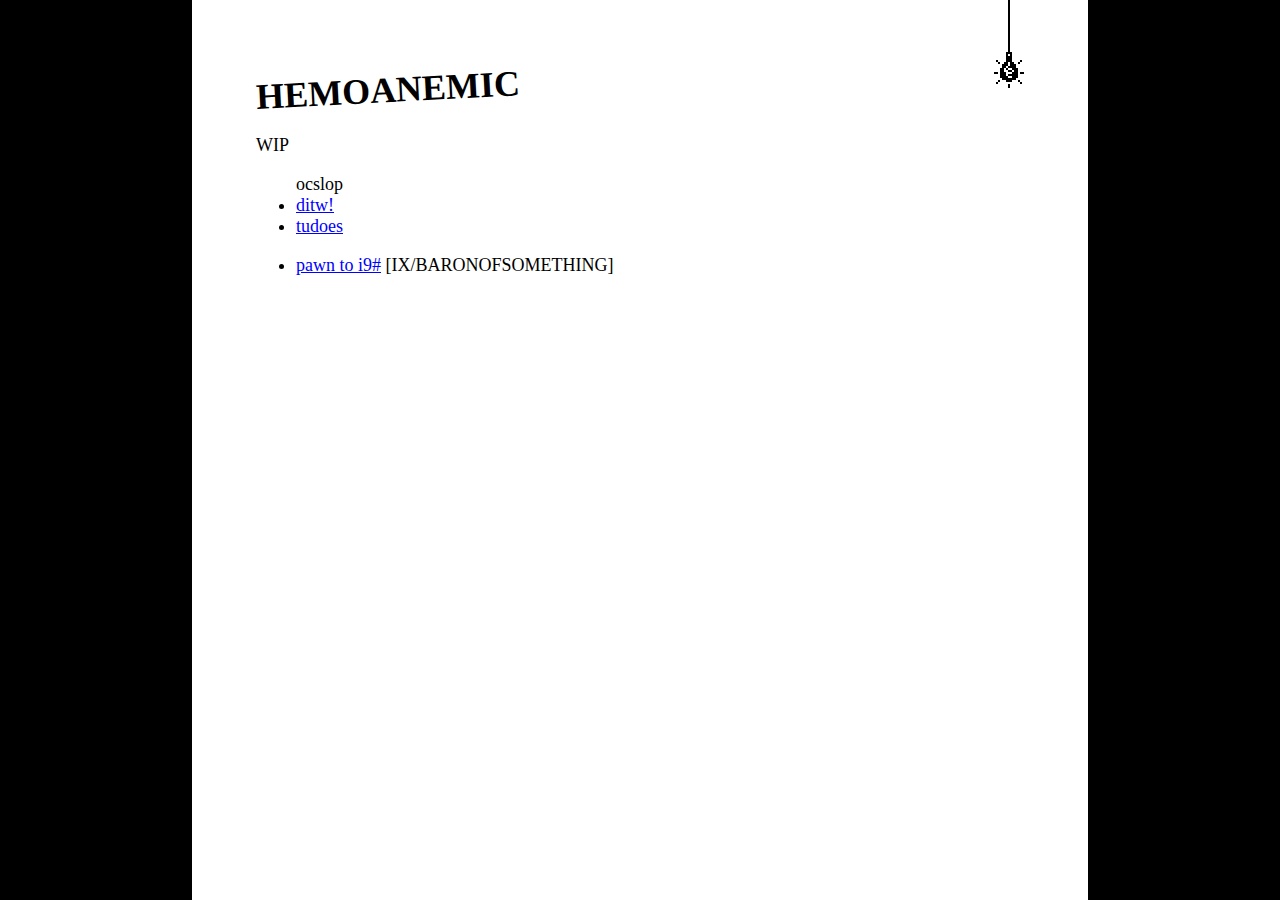
<file: index.html>
<!DOCTYPE html>
<head>
    <script type = "module" src="js/script.js" defer></script>
    <link rel="stylesheet" href="css/index.css">
</head>

<body id = "LIGHT">
<div id = "display">
    <img id = "darkmode" src="images/lightmode.png">
    <h1 id = "title">HEMOANEMIC</h1>

    <p>WIP</p>

    <ul>ocslop
        <li><a href="ocs/DEADINTHEWATER.html">ditw!</a></li>
        <li><a href="ocs/TUDOES.html">tudoes</a></li>
    </ul>
    <ul>
        <li><a href="fanfics/checkmate.html">pawn to i9#</a> [IX/BARONOFSOMETHING]</li>
    </ul>
</div></body>
</html>
</file>
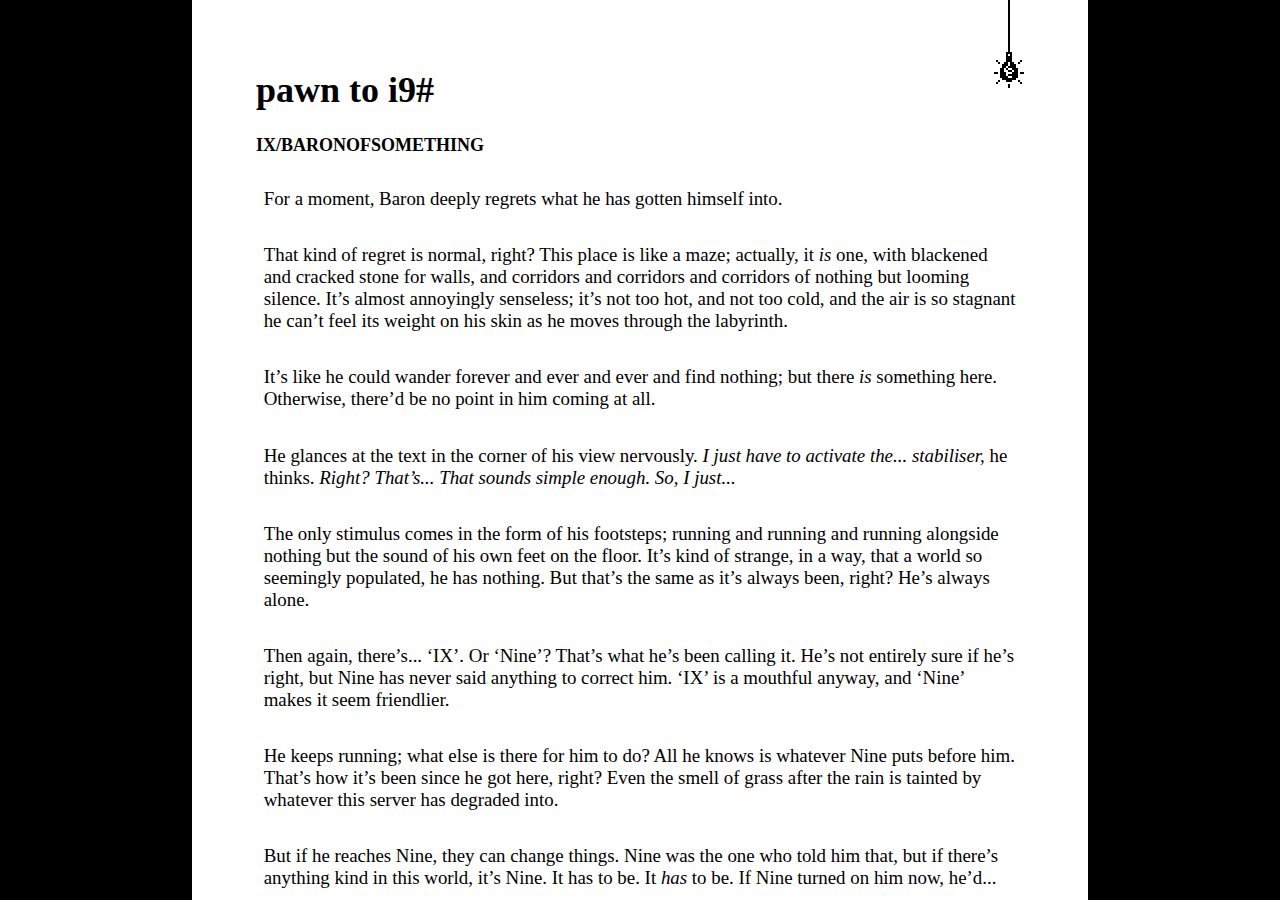
<file: fanfics/checkmate.html>
<!DOCTYPE html>
<head>
    <script type = "module" src="../js/script.js" defer></script>
    <link rel="stylesheet" href="../css/page.css">
    <meta name="viewport" content="width=device-width, initial-scale=1.0">
<style type="text/css">
#display p[align="right"] {
  background-color: #222;
  padding: 1% 10px;
  border-left: 0.25rem #ddd solid;
  color: #ddd;
  text-align: left;
  margin: 0px;
  font-size: 95%;
  transition-duration: 0.25s;
  font-family: 'Minecraft Regular', monospace;
}

#display p[align="right"] + p[align="right"] {
  margin-top: 0%;
}

#display p[align="right"]:hover {
  color: white;
  border-color: white;
  background-color: #191919;
  transition-duration: 0s;
}
</style>  
</head>

<body id = "LIGHT">
<div id = "display">
    <img id = "darkmode" src="../images/lightmode.png">
    
    <h1 id = "title">pawn to i9#</h1>

    <h4>IX/BARONOFSOMETHING</h4>
    
    <p>For a moment, Baron deeply regrets what he has gotten himself into.</p>

<p>That kind of regret is normal, right? This place is like a maze; actually, it <em>is</em> one, with blackened and cracked stone for walls, and corridors and corridors and corridors of nothing but looming silence. It’s almost annoyingly senseless; it’s not too hot, and not too cold, and the air is so stagnant he can’t feel its weight on his skin as he moves through the labyrinth. </p>

<p>It’s like he could wander forever and ever and ever and find nothing; but there <em>is</em> something here. Otherwise, there’d be no point in him coming at all. </p>

<p>He glances at the text in the corner of his view nervously. <em>I just have to activate the... stabiliser, </em>he thinks. <em>Right? That’s... That sounds simple enough. So, I just...</em></p>

<p>The only stimulus comes in the form of his footsteps; running and running and running alongside nothing but the sound of his own feet on the floor. It’s kind of strange, in a way, that a world so seemingly populated, he has nothing. But that’s the same as it’s always been, right? He’s always alone.</p>

<p>Then again, there’s... ‘IX’. Or ‘Nine’? That’s what he’s been calling it. He’s not entirely sure if he’s right, but Nine has never said anything to correct him. ‘IX’ is a mouthful anyway, and ‘Nine’ makes it seem friendlier.</p>

<p>He keeps running; what else is there for him to do? All he knows is whatever Nine puts before him. That’s how it’s been since he got here, right? Even the smell of grass after the rain is tainted by whatever this server has degraded into.</p>

<p>But if he reaches Nine, they can change things. Nine was the one who told him that, but if there’s anything kind in this world, it’s Nine. It has to be. It <em>has</em> to be. If Nine turned on him now, he’d...</p>

<p>Well, he wouldn’t really know what to do.</p>

<p>His arms are covered in small lacerations as he creeps up the stairs, shield in front of him and sword at his side. He gingerly slides through his inventory to prepare a torch. He can’t hurt whatever’s in here. He’s learnt that well enough by now.</p>

<p>All he can do is run as far as his legs can take him. He places a torch as quietly as he can, and—</p>

<p align="right">careful</p>

<p align="right">careful</p>

<p align="right">careful</p>

<p>His eyes shoot to the corner of his view. A cold chill shoots into the center of his stomach, running like ice in his blood. He stumbles forward and places another before his body stops moving at the whim of his mind. <em>Fuck,</em> he thinks. Air hisses out from between his clenched teeth. <em>I’m going to die here, aren’t I? It’s so dark. Fuck. Fuck me, dude.</em></p>

<p>He pauses long enough to hear the silence, and then carefully walks up the stairs. The entire structure has an air of danger to it. This place feels like a tomb. But what can he do? What can he <em>do?</em> It’s not like he has a choice.</p>

<p>“I’m so fucked,” he mumbles to himself, cresting the stairs. “I’m <em>so—”</em></p>

<p align="right">X</p>

<p>He freezes, reading.</p>

<p align="right">is around here</p>

<p align="right">it doesn’t like light</p>

<p><em>That’s one above nine,</em> his mind spits out dumbly. He shakes his head abruptly. This is... God, it reminds him of somewhere he’s been before, but this is— no, this is different, it has to be. Besides, Null wasn’t as... Yeah, it’s different. It’s different.</p>

<p>He starts systematically breaking the torches he’s placed, hearing and feeling the silence lingering heavy in his body, and then he brings up his sword again and continues forward as if nothing happened. It strikes him that, if he were to die, Nine might not even care. And why would it? He supposes it’s not like it’s under any obligation to care about him.</p>

<p>There’s a painting of something here. He stares at it absently for a moment, trying to puzzle out the geometries on the stretched canvas in the dark. He can barely make out <em>colours,</em> let alone things like shapes and symbolism— not that he’s really looking at it, anyway. It’s just something for his eyes to fixate on as he thinks.</p>

<p><em>I’d like it to care about me,</em> he thinks, after a long moment of circling the idea. <em>It’s what I’m doing all of this for, right?</em></p>

<p>He wonders why. He wonders why he <em>wants</em> that kind of thing from a person he’s never seen.</p>

<p>He knows the answer, actually. It helped him out; that’s it.</p>

<p>He’s entered enough servers to know <em>nothing</em> can help you once it starts to corrupt. There are things that are friendly in them and things that are harmful and things that can go one-way-or-the-other, and he’s <em>heard</em> of other people like him stuck wandering, but there’s never been anything so...</p>

<p><em>Alive?</em> His brow furrows. He’s not really looking at the painting anymore. <em>...No. Helpful? Al... Altruistic? Yeah, that’s about right.</em></p>

<p>Without Nine he would be dead. Even though Nine... led him into that fucking brick maze and watched him get chased around, it still lent him advice. And it’s nice enough when it talks to him. So...</p>

<p>His eyes refocus on the painting. God, he can’t make heads or tails of the thing. He groans and moves on from it, trying to ignore the way it could have been a depiction of something bloodied and broken with ribs reaching for the sky like the curled fingers of a hand and he wouldn’t have noticed.</p>

<p>Baron walks the halls again, at a much slower pace than before. </p>

<p>Nine wouldn’t lead him into danger. It wouldn’t. It <em>wouldn’t.</em> He believes it as he walks forward and as he knocks his nose into a wall and scrapes the skin off, and as blood wets the flesh there gently. It wouldn’t do that. It keeps telling him how to protect himself, how to keep himself safe. If it wanted him dead, then...</p>

<p>He passes the painting. His eyes drift away from it, uninterested, and—</p>

<p align="right"><em>hello</em></p>

<p align="left">He pauses. “Hello?” He doesn’t bother waiting for a reply, because there’s something more pressing than niceties. “Are you X?” For some reason he doesn’t call it Ten. He’s not sure it’s Ten and he’s not sure Nine’s Nine. Still…</p>

<p align="right"><em>hello</em></p>

<p align="right"><em>hello</em></p>

<p><em>Is it in here with me?</em> He swivels around to look, but there’s nothing. </p>

<p align="right"><em>you are</em></p>

<p>Baron’s brain freezes at the implication.</p>

<p align="right"><em>different</em></p>

<p>“F- From who?” he manages to get out. “The others?”</p>

<p align="right"><em>are you player?</em></p>

<p><em>It ignored me. </em>He swallows. “Yes,” he says, and then he starts walking with a little more urgency than before. <em>Is it going to hurt me? No, Nine— Nine introduced it like it was friendly. So it’s friendly, right? </em></p>

<p>Still, his heart won’t stop pounding in his chest and his feet won’t stop striking the floor with every step he takes. There’s almost something thrilling about the terror as he roams the halls; torches in hand and a mission he doesn’t fully understand lodged firm in his mind.</p>

<p>The walls look like if netherrack might if it could burn. It’s so <em>dark</em> in here; that’s the thing he really can’t get over, honestly. He keeps walking just because there’s nothing to do but walk, and he crouches when he has to and keeps walking some more after that. What can he <em>do?</em> There’s nothing. It’s just... nothing. He grasps the torch in his hand more firmly, about to risk placing it, but as he does he notices the fire has turned into redstone in his clutch. </p>

<p><em>Great,</em> he thinks. <em>So I can’t get anything useful out of them even if I wanted to.</em> It’s almost comical, how terrifying it is. He wants to laugh, but doesn’t, because he’s too scared to find out what happens if he does.</p>

<p>He walks until he finds a corridor with a bright light at the end of it, and hesitates. Still, nowhere to move but forward, right? All he ever does is move forward. World after world under his feet and nowhere to go but forward and nothing to do but keep moving.</p>

<p>So he does the same thing he always does and walks.</p>

<p>There are paintings here; abstract and strange in ways he’s not sure he likes. He can’t help the face he makes as he looks at them. They’re repulsive, almost. <em>God,</em> isn’t this entire place weird? It’s almost nauseating. It feels like it was built by human and inhuman hands, or maybe it wasn’t built at all and he’s finding dregs of meaning where there’s nothing, nothing at all, nothing but the static of silence filling his ears and clogging his lungs.</p>

<p align="right"><em>do you like painting</em></p>

<p>He squints at them. Maybe he does and maybe he doesn’t. He can’t tell what they’re meant to be. “Yeah,” he says, to be polite. <em>Is this a gallery? There are so many of these here.</em></p>

<p align="right"><em>are you lost</em></p>

<p>He licks his dry lips nervously. “I’m where I was told to be,” he says after a while.</p>

<p>He might not be able to tell what the paintings <em>are,</em> but they seem to depict something, and something is more than nothing. <em>Some sort of landscape,</em> he thinks, cocking his head. <em>Or a building?</em> The floor is a checkerboard of black and white and he would be a liar if he didn’t say it reminded him of himself, somewhat— the way he’s wandering like a pawn on a chessboard without a white square in sight, traversing the dimly lit blackstone halls like there’s anything worthwhile in here at all.</p>

<p>All he can do is walk forward; the only thing in his control is the <em>pace.</em></p>

<p><em>Nine points me somewhere and I go,</em> he thinks absently as he observes the next two paintings— something that could be the moon and a campfire and something like someone sitting at the beach. He places redstone torches to see by and peers at them; but neither of them hold him as captive as the first, and neither evoke the same feeling of kinship. <em>But I really don’t have any clue where I’m going.</em></p>

<p>As he squints at one that <em>seems </em>to depict some kind of creature, X finally says something that isn’t a question.</p>

<p align="right"><em>i like red lights.</em></p>

<p>He doesn’t reply for a moment, still fumbling on in the oppressive dark. “Yeah, man, they’re cool.”</p>

<p>He rounds the corner. In the dark, something retreats just out of his view. He freezes with the smile still on his face, teeth bared with terror.</p>

<p>Nothing moves. He walks forward.</p>

<p>The sound of his breath is louder than his iron boots on the ground; even if he were to run, he wouldn’t be able to outpace whatever <em>that</em> was. He’s powerless. He’s always powerless in these places, but the lack of Nine makes him feel more powerless than he’s ever been before. <em>I’m dependent on it,</em> he thinks to himself, sword at the ready in trembling hands.</p>

<p>Its point faces outwards and its blade shines dully in the darkness. It looks pathetic. Every creature here is so much larger than him; nothing like the almost dream-like expanses of Wonderland that he’s grown so accustomed to finding himself trapped in. Even now he catches himself thinking, <em>there’ll be an exit portal right around the corner.</em></p>

<p>But there won’t be. He peeks around the corner the creature had popped out from behind. Nothing but a sign and another painting. There are two gaps beside it, as though leading to rooms; crevices for a creature to hide inside of.</p>

<p>He squints, and hesitates, but when there’s nothing but silence he presses forward. It’s not cold, but beneath his clothes he can feel his skin is laced up-and-down with goosebumps.</p>

<p><em>Water,</em> the sign reads. He mimics the shape of the word with his lips.</p>

<p>Something moves in the corner of his view.</p>

<p>He doesn’t have enough time to get a look at it other than the quickest flash of rotting flesh and tendrils and <em>teeth</em> before he’s screaming and running backwards; not the way he came, but back— <em>away,</em> away, all he knows in the world is fear and terror and desperately trying to escape the hulking beast that’s on his tail. He forgoes his stealth in favour of blind terror, bashing head-first into a wall and dazing himself as he scrambles for any semblance of safety. Blood pools in his mouth like liquid metal.</p>

<p>He can’t breathe. His legs won’t work. He runs until there’s a wall in front of him and a gap leading to the black night sky above him, and then he scrapes his fingertips against the wall in chase of purchase, trying to find some way to climb, some way to get up, up, <em>out.</em> Desperately, he looks behind him, trying to see how imminent his death is.</p>

<p>There’s nothing there. </p>

<p>His fingers pause halfway through clawing at the black stones. His face is frozen in an expression halfway between exhilaration and fear. Slowly, the tension in his body uncoils.</p>

<p>He spends a moment there, panting with redstone torch in hand. He grips it like it’s a lifeline, even though all it does is cast a dim light across his features and bathe his hands gently in blood-like red. He glances at the chat, but there’s nothing there. </p>

<p>He sits down on the floor with his back to the wall. The sign is out of view, but he rotates it in his mind’s eye. <em>Water,</em> he thinks to himself. He’s begun to develop a fear of water, if only because the last time he read anything related to the stuff he’d had to hide for fear of his life.</p>

<p>Though last time, Nine was there.</p>

<p>Nine isn’t here now.</p>

<p>He flips through his inventory as he waits for his heart to stop pounding. It’s funny how he’s always done this stuff alone, and then the moment someone <em>nice</em> shows up he clings to it so hard that even an hour or two apart (how long has he been in here? All he’s been doing is <em>walking)</em> makes him jittery. His fingers are trembling and his back is slick with sweat. It takes him a moment to register that he’s still afraid. But afraid of what? The danger is gone now. There’s nothing to be scared of. </p>

<p>He’s never been this nervous for this long before, except for that one time he was trapped with his back to a bedrock roof with misshapen creatures pooling beneath him, at his feet like they were waiting for him to fall. But that was when he was in <em>active</em> danger. And he got out of it in the end, anyway; for all its strange and horribly disfigured inhabitants, Wonderland is lenient, sometimes.</p>

<p>Or maybe he just got lucky.</p>

<p>This is a different sort of fear than that, though. It’s new, and maybe the reason it’s scarier than before is <em>because </em>of its newness. He’s been scared for his life before in a million tiny, different ways, but this isn’t a life-ending terror— still, it’s paralysing him all the same.</p>

<p>Eventually, though, his legs unlock and his hands stop shaking, and Baron, coward he is, decides it’s best not to think about it right now.</p>

<p><em>Besides,</em> he thinks, justifying it to himself, <em>I’ve gotta find the stabiliser. </em>Disoriented, he walks back into the lighted hallway. </p>

<p>The sign is still there, and as he walks past it he sees it’s surrounded by three paintings and a pool of water. <em>Dead end,</em> he thinks. <em>But there’s not a stabiliser here, or anything that looks like it could be one...</em></p>

<p>He hesitates, casting a glance at all three paintings before peering at the only source of light— the torches hanging above the water’s surface. There’s a sign between the pair of them; <em>O water,</em> like from that book by the river he’d read before. He hesitates with his boots over the edge and then glances down into the depths.</p>

<p><em>It has to be more than a meter deep, </em>he thinks. <em>I’d be able to see the bottom if it was shallow enough for me to stand in, anyway.</em></p>

<p>He doesn’t want to go into the water, especially after that book he’d read earlier. For a moment he imagines it’s him as the rotting, degloved carass; bloated and dead and helpless. He shivers.</p>

<p><em>I have to keep going,</em> he thinks, so after a moment of hesitating he takes a deep breath and jumps in. </p>

<p>The water seeps into the gaps in his armour like it belongs in them, and he watches as bubbles shoot from his falling body towards the surface. They prickle along his exposed skin as he descends into it; for the first time he feels a sensation other than the sound of his own wandering striking his eardrums— the further he descends, the colder it grows. </p>

<p>When he looks up, he can see the light fading, getting farther and farther away as the water grows dimmer and dimmer. He looks down, squinting for an exit. His lungs are starting to burn when he finally spies the exit. </p>

<p>Relieved, he swims down and through it, squeezing into a place as dimly lit as the one he came from. <em>What was the point of that?</em> he thinks, slightly annoyed. He walks for a little bit, the only remnant of the pool he emerged from the channel hollowed into the ground, filled to the brim with water. It almost feels like a sewer. He shivers as he walks through it; the air in here is almost noxiously cold. He has armor on, but the <em>temperature</em> makes him suddenly feel more exposed than he’s ever been. Is he getting goosebumps? He keeps moving.</p>

<p>The water dries as he walks, and that makes it feel a little bit warmer, at least. </p>

<p>Eventually, he rounds another corner and comes to a door. As he peeks at it, it looks decayed and dilapidated; but that’s fine, right? It has to be fine.</p>

<p><em>Nine wouldn’t hurt me,</em> he thinks. <em>It wouldn’t. It wouldn’t do that to me. It wouldn’t let me get hurt. </em>He almost thinks <em>‘It needs me’,</em> but he knows that’s not true.</p>

<p>It doesn’t need him, not really; that base from someone who came before him is good enough proof of that. He’s the one who’s dependent here.</p>

<p>That’s probably fine, right?</p>

<p>He opens the door and presses on. The gold of the handle flakes off onto his hand, and he wipes it on his pants absently as he comes upon another sign.</p>

<p>This one is different than the last two, though. All it says is <em>careful.</em> Well, he’s being fucking careful. He’s careful as he walks forwards and sees the strange, winding mess of parkour in front of him, and he’s careful enough not to curse his abysmal luck so loudly that whatever’s hiding in here hears him.</p>

<p>“Careful,” he repeats to himself, as he clears the pedestrian parkour. <em>Careful.</em> Every jump feels like it’s pulling him closer to some conclusion he can’t grasp the whole of yet. There’s too much going on in here. He really can’t make heads or tails of it.</p>

<p>There’s a door at the end of the parkour segment. <em>Careful</em> is written above it, too, and the sign is as rotted and nasty as the door beneath it. </p>

<p>He hesitates as he turns the handle this time, only to find another door behind it; there’s a door behind that, and a door behind that, and they grow progressively cleaner until finally opening into what looks like a mansion. Actually, it’s similar to those mansions that spawn in the Overworld, he supposes, but with a slightly different colour scheme.</p>

<p><em>And it’s darker,</em> he thinks, placing torches as he walks. He hasn’t heard from X in a while, so it’s probably fine. <em>Much darker.</em></p>

<p>He meanders the halls, footsteps loud in the silence. It’s almost obnoxious how slow each step falls, but then again he doesn’t really have much choice in the matter. What can he do, really? He’s just here to walk a set path. </p>

<p>There are strange structures in each room he enters, though some are more mundane and harmless-seeming than others. He opens chests tentatively and loots only the most useful items; the foremost thing on his mind is getting out of here, and to get out of here, he needs to activate the stabiliser.</p>

<p><em>Or I could just go back now.</em> He frowns. <em>But I came all this way already.</em></p>

<p>He grabs a golden apple out of the chest in the strange, laboratory-like area, and steps outside the room.</p>

<p align="right">stay still</p>

<p>He freezes for a moment, but peeks around as curiosity gets the better of him.</p>

<p align="right">be careful.</p>

<p>Baron frowns despite himself, feeling like he’s being scolded. <em>I figured that out by now,</em> he thinks almost spitefully. <em>You know, with all of the signs in my face and everything?</em> </p>

<p>He casts a cursory look around him, and then keeps on moving through the mansion. The next room seems large and cozy, and as he glances behind him just to make sure he’s not being followed, he moves towards the fireplace insi—</p>

<p>The door shuts. He freezes for a moment, and then turns around. </p>

<p>It’s closed behind him, but nothing is <em>inside </em>with him that he can see. He briefly inspects the fireplace, finds nothing of worth, and then walks towards the door and pries it open.</p>

<p>Almost frantically, messages appear in his periphery.</p>

<p align="right">don’t open</p>

<p align="right">don’t open</p>

<p align="right">don’t open</p>

<p>He shuts the door and stares at the gnarled wood for a moment. This room is warm compared to the rest of the mansion, and smells less like rot. He wonders how the fire is burning with nobody to tend to it. <em>Netherrack?</em></p>

<p>He stands and waits. Nine says nothing. Eventually, he figures it’s safe enough to step out; he opens the door, re-enters the hallway, and opens the next room with the intent to ransack it for all it’s worth.</p>

<p>Something <em>screams,</em> and he freezes in place with his body halfway around the doorframe. </p>

<p><em>‘Stay still.’ Nine said to stay still. Is that what it meant by ‘careful’? </em></p>

<p>His fingers are clenched on the frame and his forehead is pressed firmly against it as he tries to use it to keep himself upright.</p>

<p>He’s scared. He’s really, really scared. There’s no way he can talk about it other than to say he’s scared. Suddenly he feels claustrophobic; the only thing that alleviates his fear is the light shining into the corner of his view, just enough to remind him that he’s still alive. </p>

<p><em>Stay still,</em> he repeats in his mind.</p>

<p>He can’t breathe. He’s standing stock still like a fucking sitting duck and suddenly he can’t breathe, or maybe it’s that he can’t breathe fast enough to fill his lungs; every breath wooshes in and out of him but it’s not enough not enough never enough. </p>

<p>The certainty that he’ll die a gory and gruesome death suddenly dawns on him. </p>

<p><em>Nine sold me out,</em> he thinks suddenly.<em> I’m going to die, right? There’s no way I’m making it out of here.</em></p>

<p>He can hear footsteps. Great, creaking footsteps; it reminds him of when he was hiding before, except now there’s nowhere he can hide. Despite himself, he starts shaking with terror. He’s scared. He’s scared he’s going to die here and Nine is going to just let it happen. He’s scared of <em>himself,</em> that someone like him could be undone by— by a few nice words and vague kindness. Isn’t he stupid? He has to be stupid. God. Fuck! He’s an idiot! He’s shaking and on the brink of crying from fear just because he couldn’t read between the lines. Maybe he deserves to die. </p>

<p><em>Great work, Nine,</em> he thinks miserably. <em>You got what you wanted. I’m fucked. I’m dead.</em></p>

<p>The worst part is that it’s his fault. Maybe if he had just stayed in that hot air balloon, or stayed in the room when the door closed, he— he wouldn’t be here. It’s his fault. His nails dig into the wood. </p>

<p>He can hear the footsteps of whatever is in here with him. It sounds a lot bigger than he is. He feels the blood drain fully from his face. </p>

<p><em>I’m going to die.</em></p>

<p>He’s scared— so scared that, for a moment, he’s not even <em>upset </em>at Nine’s betrayal.</p>

<p>He hears the sound of his torches breaking, and from the corner of his eye sees the world go dark. Something <em>touches </em>him, runs slick and wet and awful over his back, trails some kind of nasty, viscous gunk over the nape of his neck— he almost yells then, but he bites his tongue until it’s bleeding into his mouth to keep the noise inside of him. He hears a door open, and then another. His stomach lurches dangerously.</p>

<p>He can’t move. He can’t move a muscle. <em>Stay still.</em> His body won’t listen to him.</p>

<p align="right">you’re okay.</p>

<p>For a moment he thinks he’s hallucinating, but the text is a relief; suddenly he can feel his body again.</p>

<p align="right">you’re gonna be okay.</p>

<p>His head is spinning, and he’s dizzy, and he feels like he’s about to puke on the oak floors, but he’s alive. His mind is barely working enough for him to read the next string of text.</p>

<p align="right">it’s gone.</p>

<p>He sinks to his knees and puts his hand to his mouth. </p>

<p><em>It’s gone,</em> his mind echoes. <em>Gone, gone, it’s gone. It’s...</em></p>

<p>Even though he’s sweating and shaking more than he ever has before, he manages to pick his sweat-slick body off of the floor and gets to his feet. He doesn’t go inside the room, thoroughly spooked out of doing so, and proceeds down the hallway. His hands shake as he spies an iron door, old and weathered and more destitute than anything else in the mansion, and grasps the lever above it. He tugs it down, and the door opens.</p>

<p>There’s some strange structure inside. It looms large in front of him, a meter off the ground and roughly the size of his body in diameter; actually, maybe it’s a bit taller. This time, there’s a lever directly in front of his face.</p>

<p>He hesitates this time. He doesn’t know what this thing does. </p>

<p>He waits for Nine to interject, or say something encouraging, or say he’s done something wrong.</p>

<p>But Nine doesn’t say anything. It doesn’t say anything as he grabs the cold wooden shaft of the lever and it doesn’t say anything as he winces, trying to wrench it down with all his might. It’s difficult, like it’s been stuck in place for a long time; but he manages it, and the moment he does the contraption lights up like the Sun in front of him, drowning out the torchlight within.</p>

<p>He staggers back, covering his eyes. Some part of him feels like he’s done something wrong. Something about the world seems different now. “What did I just do?” he asks.</p>

<p>The building shakes.</p>

<p align="right"><b><em># stabiliser enabled</em></b></p>

<p>He takes a step back. His heart leaps into his throat, even though he knows he’s done what he came here to. What Nine sent him here to. <em>Did I do something wrong?</em> </p>

<p>“What did I just do?” he asks, again. He wants Nine to tell him that he did— something. Something good or something bad. </p>

<p>For a moment he doesn’t care, and all he wants is Nine to <em>speak to him.</em></p>

<p>He doesn’t get Nine.</p>

<p align="right"><em>why did you do that</em></p>

<p align="right"><em>why did you do that</em></p>

<p align="right"><em>why did you do that</em></p>

<p>He feels bad, but– but what could he have done? “I’m sorry, X,” he hisses under his breath, as he walks out of the room. <em>I’m sorry,</em> he thinks. <em>But what was I supposed to do? Nine told me to do it. It’s not my fault. I didn’t know it would upset you.</em></p>

<p>For once, X doesn’t reply.</p>

<p>He casts a glance back into the room from across the hall. Maybe he can turn it off, and it’ll all be okay.</p>

<p>A torch breaks inside of the room, and then another. Baron stands there, frozen in fear. He can’t help it.</p>

<p>He’s <em>scared.</em></p>

<p>The dark outline of something comes around the corner, and he stumbles a few steps down the hallway in blind terror until he remembers to stay still. His back is turned to it again. It could be right behind him, for all he knows.</p>

<p>Maybe it’s standing right behind him now. He can feel the drying gunk on his neck. Can it smell him? Can it hear him? Is it even the same thing as before?</p>

<p>He doesn’t know what to do. Nine hasn’t said a word. He doesn’t know what he should do now. What is he supposed to <em>do?</em> Does he die now? Has his usefulness run its course?</p>

<p>He stands there, shaking. His legs won’t move again.</p>

<p>Maybe they won’t move for another day. Maybe they won’t move for a month, or a year. Maybe he’ll stand here waiting for Nine for another century.</p>

<p align="right">escape the place</p>

<p>The moment the words stick in his brain, his legs take off the same as before; running, running, running, with no end in sight.</p>

<p>Ironically, under the weight of the new command, he feels freer than ever before.</p>


<a href = "https://archiveofourown.org/works/79180286#comments"><button >COMMENT</button></a>
</div>
</body>
</html>
</file>
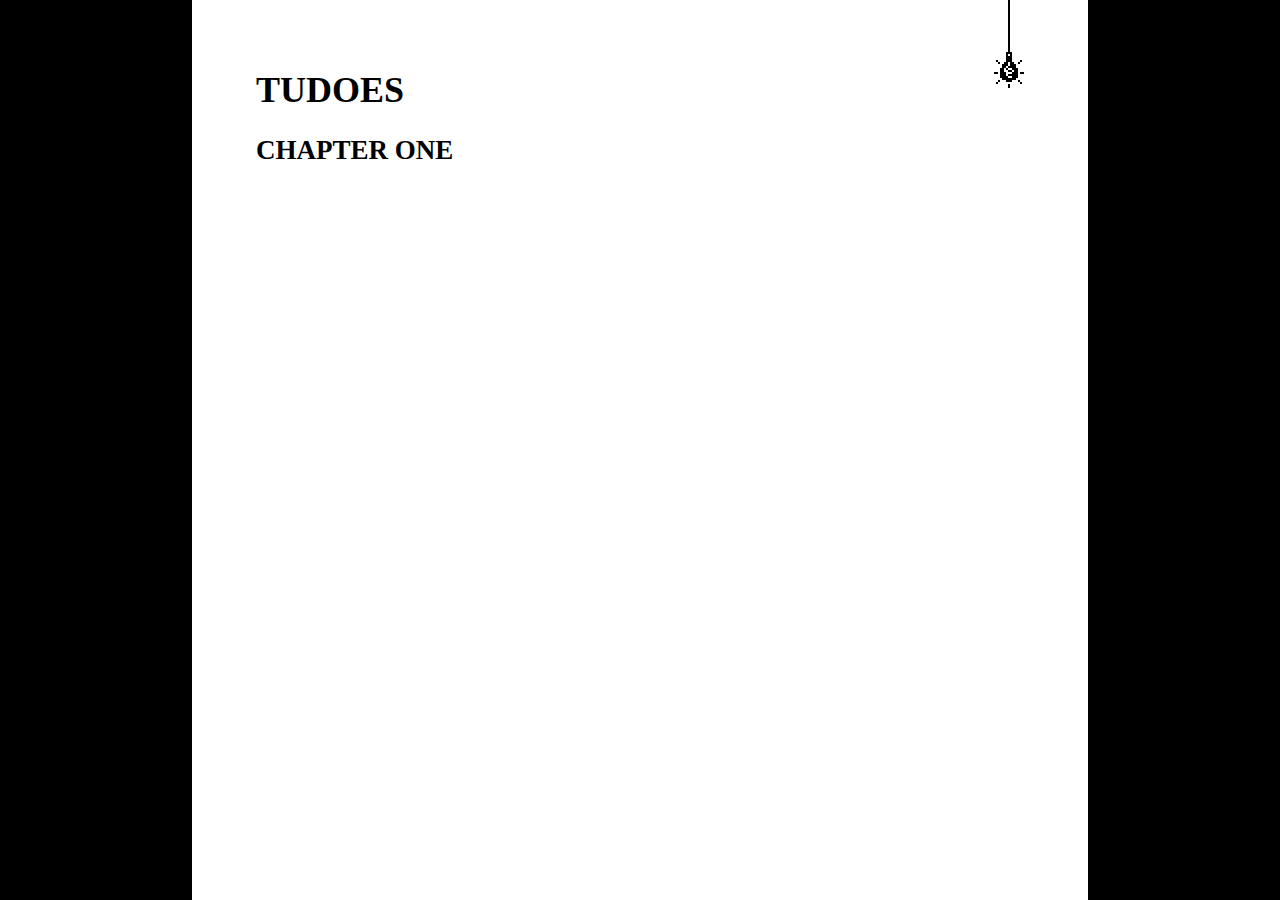
<file: ocs/TUDOES.html>
<!DOCTYPE html>
<head>
    <script type = "module" src="../js/script.js" defer></script>
    <link rel="stylesheet" href="../css/page.css">
</head>

<body id = "LIGHT">
<div id = "display">
    <img id = "darkmode" src="../images/lightmode.png">
    <h1 id = "title">TUDOES</h1>

    <h2>CHAPTER ONE</h2>
    
    
</div></body>
</html>
</file>
<file: css/index.css>
@import url("style.css");


#title {
    width:min-content;
    transform:rotate(-3deg);
}
</file>
<file: css/page.css>
@import url("style.css");
p {display:block; font-size: clamp(16px,1.05rem,20px); padding:1%;}
p:hover {background-color: color-mix(in srgb, var(--color) 10%, transparent);}
button {width:90%; margin:0% 5%;padding:2%; background-color: var(--background);border-color:var(--color);color:var(--color); transition-duration: 1s;}
button:hover, button:active {width:90%; margin:0% 5%;padding:2%; background-color: color-mix(in srgb, var(--background) 95%, var(--color));border-color:var(--color);color:var(--color); width: 100%; margin: 0%; border-radius: 10px; transition-duration: 0.25s;}
</file>
